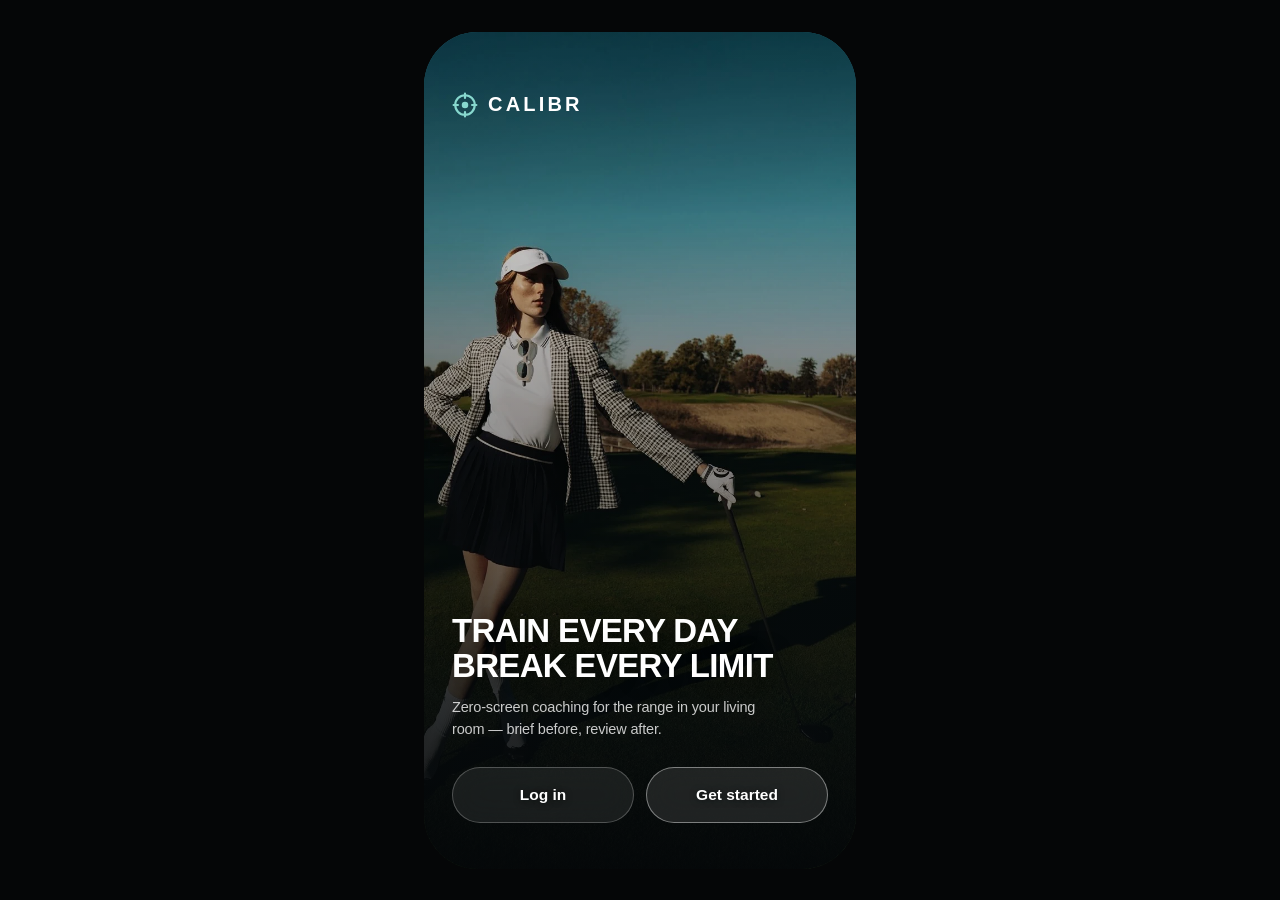
<file: index.html>
<!doctype html>
<html lang="ko">
<head>
  <meta charset="utf-8" />
  <meta name="viewport" content="width=device-width, initial-scale=1, viewport-fit=cover, maximum-scale=1" />
  <meta name="theme-color" content="#0E0F0B" />
  <title>CALIBR — Posture Coach</title>
  <link rel="stylesheet" href="styles.css" />
</head>
<body>
  <!-- Ambient background glows so glass surfaces read -->
  <div class="ambient" aria-hidden="true">
    <span class="glow glow-a"></span>
    <span class="glow glow-b"></span>
  </div>

  <!-- Phone frame (fills viewport on mobile, sits as a device on desktop) -->
  <div class="phone" id="phone">
    <div class="notch" aria-hidden="true"></div>

    <div class="statusbar" aria-hidden="true">
      <span class="sb-time">9:41</span>
      <span class="sb-right">
        <svg width="18" height="12" viewBox="0 0 18 12"><rect x="0" y="7" width="3" height="5" rx="1" fill="currentColor"/><rect x="5" y="4" width="3" height="8" rx="1" fill="currentColor"/><rect x="10" y="1.5" width="3" height="10.5" rx="1" fill="currentColor"/><rect x="15" y="0" width="3" height="12" rx="1" fill="currentColor" opacity=".35"/></svg>
        <svg width="17" height="12" viewBox="0 0 17 12"><path d="M8.5 2.4c2 0 3.9.8 5.3 2.1l1.2-1.3A9.4 9.4 0 0 0 8.5.6 9.4 9.4 0 0 0 2 3.2l1.2 1.3A7.4 7.4 0 0 1 8.5 2.4Z" fill="currentColor"/><path d="M8.5 6c1 0 2 .4 2.7 1.1l1.2-1.3A6 6 0 0 0 8.5 4a6 6 0 0 0-3.9 1.8l1.2 1.3A3.9 3.9 0 0 1 8.5 6Z" fill="currentColor"/><circle cx="8.5" cy="9.6" r="1.7" fill="currentColor"/></svg>
        <svg width="26" height="12" viewBox="0 0 26 12"><rect x="1" y="1" width="21" height="10" rx="3" fill="none" stroke="currentColor" opacity=".5"/><rect x="3" y="3" width="15" height="6" rx="1.5" fill="currentColor"/><rect x="23.5" y="4" width="1.5" height="4" rx=".75" fill="currentColor" opacity=".5"/></svg>
      </span>
    </div>

    <!-- Screens render here -->
    <main class="screen" id="screen"></main>

    <!-- Bottom tab bar -->
    <nav class="tabbar" id="tabbar" aria-label="Main"></nav>
  </div>

  <!-- Launch / landing screen (very first entry) -->
  <div class="overlay" id="launch"></div>

  <!-- Onboarding overlay (covers everything on first run) -->
  <div class="overlay" id="onboarding"></div>

  <script src="app.js"></script>
</body>
</html>
</file>
<file: styles.css>
/* =========================================================================
   CALIBR — Posture Coach
   Deep-black + single teal accent (Aruba Blue). Frosted-glass bento.
   Note: the --lime* token names are retained for the teal accent (legacy).
   Pure CSS. Icons/charts are inline SVG (see app.js).
   ========================================================================= */

:root{
  /* Color */
  --bg:#0B0C08;
  --bg-2:#0E0F0B;
  --ink:#F5F6F0;
  --muted:#8E927E;
  --muted-2:#5E6156;
  --lime:#87D8CE;           /* accent — Aruba Blue (teal / mint) */
  --lime-hi:#A6E7DF;
  --lime-deep:#54BEB2;
  --lime-ink:#04211D;       /* dark text on teal fills */
  --warn:#F0B54A;           /* caution amber */
  --warn-soft:rgba(240,181,74,.14);
  --alert:#FF6B5B;          /* problem joint / phase — red family */
  --alert-soft:rgba(255,107,91,.15);
  --mint:#A6E7DF;           /* glow-figure body */
  /* soft aurora/jelly fill for selected condition items (teal-mint, colors bleeding) */
  --aurora:radial-gradient(120% 120% at 16% 14%,rgba(186,244,230,.95),transparent 55%),
           radial-gradient(120% 120% at 86% 24%,rgba(140,206,240,.6),transparent 55%),
           radial-gradient(130% 130% at 78% 96%,rgba(188,246,208,.72),transparent 55%),
           radial-gradient(120% 120% at 24% 92%,rgba(96,192,180,.9),transparent 60%),
           linear-gradient(140deg,#7ad7ca,#4fb6aa);

  /* Clear glass — transparent fill, light blur, bright edge highlight */
  --glass:rgba(255,255,255,.07);
  --glass-2:rgba(255,255,255,.1);
  --stroke:rgba(255,255,255,.22);
  --stroke-hi:rgba(255,255,255,.34);
  --blur:9px;
  --hairline:inset 0 1px 0 rgba(255,255,255,.4);

  /* Radii */
  --r-xl:34px; --r-lg:28px; --r-md:22px; --r-sm:16px; --r-pill:999px;

  --sans:-apple-system,BlinkMacSystemFont,"SF Pro Display","SF Pro Text",
         "Segoe UI","Pretendard","Apple SD Gothic Neo",Roboto,"Helvetica Neue",Arial,sans-serif;

  --shadow:0 16px 40px -20px rgba(0,0,0,.5);
  --shadow-lime:0 18px 44px -14px rgba(135,216,206,.42);
  --tab-h:80px;
}

*{box-sizing:border-box;margin:0;padding:0}
html,body{height:100%}
body{
  font-family:var(--sans);background:#060704;color:var(--ink);
  -webkit-font-smoothing:antialiased;text-rendering:optimizeLegibility;
  overflow:hidden;display:grid;place-items:center;letter-spacing:-.01em;
}
button{font-family:inherit;color:inherit;cursor:pointer;border:none;background:none;-webkit-tap-highlight-color:transparent}
input,textarea{font-family:inherit}
:focus-visible{outline:2px solid var(--lime);outline-offset:2px;border-radius:8px}
img,svg{max-width:100%}

/* Ambient behind the whole viewport (desktop) */
.ambient{position:fixed;inset:0;overflow:hidden;pointer-events:none;z-index:0}
.glow{position:absolute;border-radius:50%;filter:blur(90px);opacity:.6}
.glow-a{width:460px;height:460px;background:radial-gradient(circle,rgba(135,216,206,.20),transparent 70%);top:-140px;right:-120px}
.glow-b{width:560px;height:560px;background:radial-gradient(circle,rgba(40,115,106,.16),transparent 70%);bottom:-200px;left:-180px}

/* ---- Phone frame ---------------------------------------------------------*/
.phone{
  position:relative;width:100%;max-width:432px;height:100dvh;max-height:936px;
  background:linear-gradient(180deg,#0C0D09,#090A06);
  overflow:hidden;z-index:1;display:flex;flex-direction:column;isolation:isolate;
}
/* In-phone colored light so frosted glass has something to bleed */
.phone::before,.phone::after{content:"";position:absolute;pointer-events:none;z-index:0;filter:blur(6px)}
.phone::before{top:-40px;right:-50px;width:300px;height:300px;
  background:radial-gradient(circle,rgba(135,216,206,.16),transparent 68%)}
.phone::after{bottom:60px;left:-80px;width:340px;height:340px;
  background:radial-gradient(circle,rgba(45,120,112,.13),transparent 70%)}
@media(min-width:480px){
  .phone{height:min(93vh,912px);border-radius:54px;
    box-shadow:0 70px 130px -40px rgba(0,0,0,.85),inset 0 0 0 10px #040502,0 0 0 1px rgba(255,255,255,.06)}
  .notch{display:block}
}
.notch{display:none;position:absolute;top:13px;left:50%;transform:translateX(-50%);
  width:120px;height:30px;background:#040502;border-radius:20px;z-index:40}

.statusbar{position:relative;z-index:20;flex:0 0 auto;height:52px;
  display:flex;align-items:center;justify-content:space-between;padding:0 28px;
  font-size:14px;font-weight:600;color:var(--ink)}
.sb-right{display:flex;align-items:center;gap:6px}
@media(min-width:480px){.statusbar{padding-top:10px}}

/* ---- Screen scroller -----------------------------------------------------*/
.screen{position:relative;z-index:10;flex:1 1 auto;overflow-y:auto;overflow-x:hidden;
  padding:4px 18px calc(var(--tab-h) + 30px);scroll-behavior:smooth;-webkit-overflow-scrolling:touch}
.screen::-webkit-scrollbar{width:0}.screen{scrollbar-width:none}
.screen>*{animation:rise .55s cubic-bezier(.2,.75,.2,1) both}
.screen>*:nth-child(2){animation-delay:.05s}
.screen>*:nth-child(3){animation-delay:.10s}
.screen>*:nth-child(4){animation-delay:.15s}
.screen>*:nth-child(5){animation-delay:.20s}
.screen>*:nth-child(6){animation-delay:.25s}
.screen>*:nth-child(7){animation-delay:.30s}
.screen>*:nth-child(8){animation-delay:.34s}
@keyframes rise{from{opacity:0;transform:translateY(16px)}to{opacity:1;transform:none}}

/* ---- Type ----------------------------------------------------------------*/
.eyebrow{font-size:10.5px;font-weight:750;letter-spacing:.18em;text-transform:uppercase;color:var(--muted)}
.h1{font-size:29px;font-weight:820;letter-spacing:-.035em;line-height:1.06}
.h2{font-size:20px;font-weight:780;letter-spacing:-.025em}
.h3{font-size:15.5px;font-weight:720;letter-spacing:-.015em}
.body{font-size:14.5px;line-height:1.5}
.small{font-size:12.5px;line-height:1.45}
.dim{color:var(--muted)}.dim-2{color:var(--muted-2)}.lime{color:var(--lime)}
.num{font-variant-numeric:tabular-nums;font-feature-settings:"tnum"}
.mega{font-size:66px;font-weight:850;letter-spacing:-.055em;line-height:.86;font-variant-numeric:tabular-nums}
.big{font-size:44px;font-weight:840;letter-spacing:-.04em;line-height:.92;font-variant-numeric:tabular-nums}
.med{font-size:30px;font-weight:820;letter-spacing:-.035em;line-height:1;font-variant-numeric:tabular-nums}
.unit{font-size:15px;font-weight:650;color:var(--muted);letter-spacing:0}

/* ---- Clear glass card (like the reference weather widget) ----------------*/
.card{position:relative;
  background:linear-gradient(152deg,rgba(255,255,255,.13) 0%,rgba(255,255,255,.055) 44%,rgba(255,255,255,.035) 100%);
  border:1px solid var(--stroke);border-radius:var(--r-lg);padding:18px;
  backdrop-filter:blur(var(--blur)) saturate(112%);-webkit-backdrop-filter:blur(var(--blur)) saturate(112%);
  box-shadow:var(--shadow),var(--hairline)}
.card-tight{padding:15px}
.card-xl{border-radius:var(--r-xl);padding:22px}
.pad-lg{padding:22px}

/* hero card = same clear glass, a touch brighter + stronger edge highlight */
.card-lime{color:#fff;
  background:linear-gradient(150deg,rgba(255,255,255,.18) 0%,rgba(255,255,255,.075) 46%,rgba(255,255,255,.05) 100%);
  border:1px solid var(--stroke-hi);box-shadow:var(--shadow),inset 0 1px 0 rgba(255,255,255,.5)}
.card-lime .eyebrow{color:rgba(255,255,255,.66)}
.card-lime .dim{color:rgba(255,255,255,.6)}
.card-lime .num{color:#fff}
.card-lime .meter{background:rgba(255,255,255,.16)}
.card-lime .meter>i{background:#fff}
/* force the hero content light (overrides the old dark-on-teal inline colors) */
.card-lime .h1,.card-lime .h2,.card-lime .body,.card-lime .small,.card-lime .mega,.card-lime .big,.card-lime .med{color:#fff!important}
.card-lime .unit{color:rgba(255,255,255,.6)!important}

/* ---- Bento grid ----------------------------------------------------------*/
.bento{display:grid;grid-template-columns:1fr 1fr;gap:12px;align-items:stretch}
.bento.gap-sm{gap:10px}
.col-2{grid-column:1 / -1}
.mosaic{display:grid;grid-template-columns:1.02fr .98fr;grid-auto-rows:auto;gap:12px}
.mosaic .tall{grid-row:span 2}
.stack>*+*{margin-top:12px}
.v-between{display:flex;flex-direction:column;justify-content:space-between;height:100%}

/* ---- Header --------------------------------------------------------------*/
.head{display:flex;align-items:center;justify-content:space-between;padding:10px 2px 6px;gap:12px}
.head-titles{min-width:0}
.icon-btn{width:42px;height:42px;border-radius:50%;flex:0 0 auto;
  background:var(--glass-2);border:1px solid var(--stroke);display:grid;place-items:center;
  backdrop-filter:blur(9px);-webkit-backdrop-filter:blur(9px);transition:.16s}
.icon-btn:active{transform:scale(.92)}
.icon-btn svg{width:20px;height:20px;stroke:var(--ink);fill:none;stroke-width:1.9;stroke-linecap:round;stroke-linejoin:round}
.icon-btn.lime-ic svg{stroke:var(--lime)}
.icon-cluster{display:flex;gap:9px}
.avatar-badge{width:42px;height:42px;border-radius:50%;background:linear-gradient(150deg,#20241a,#14160f);
  border:1px solid var(--stroke-hi);display:grid;place-items:center;font-weight:780;font-size:15px;color:var(--lime);flex:0 0 auto}

/* ---- Pills / chips -------------------------------------------------------*/
.pill{display:inline-flex;align-items:center;gap:6px;height:30px;padding:0 13px;border-radius:var(--r-pill);
  font-size:12.5px;font-weight:680;background:var(--glass-2);border:1px solid var(--stroke);color:var(--ink);white-space:nowrap}
.pill-lime{background:rgba(135,216,206,.15);border-color:rgba(135,216,206,.32);color:var(--lime)}
.pill-warn{background:var(--warn-soft);border-color:rgba(240,181,74,.34);color:var(--warn)}
.pill-solid{background:var(--lime);color:var(--lime-ink);border:none}
.pill-dark{background:rgba(255,255,255,.15);border:1px solid rgba(255,255,255,.24);color:#fff}
.dot{width:7px;height:7px;border-radius:50%;background:var(--lime);flex:0 0 auto}
.dot-warn{background:var(--warn)}

.row{display:flex;align-items:center}.between{justify-content:space-between}
.wrap{flex-wrap:wrap}.gap-6{gap:6px}.gap-8{gap:8px}.gap-10{gap:10px}.gap-12{gap:12px}
.mt-6{margin-top:6px}.mt-8{margin-top:8px}.mt-10{margin-top:10px}.mt-12{margin-top:12px}
.mt-16{margin-top:16px}.mt-20{margin-top:20px}.mt-24{margin-top:24px}
.grow{flex:1;min-width:0}.center{text-align:center}

/* ---- Condition check -----------------------------------------------------*/
.mood-row{display:grid;grid-template-columns:repeat(3,1fr);gap:10px}
.mood{aspect-ratio:1/.9;border-radius:var(--r-sm);background:var(--glass-2);border:1px solid var(--stroke);
  display:flex;flex-direction:column;align-items:center;justify-content:center;gap:8px;color:var(--muted);transition:.18s}
.mood svg{width:32px;height:32px;stroke:currentColor;fill:none;stroke-width:1.7;stroke-linecap:round}
.mood .lab{font-size:11.5px;font-weight:680}
.mood[aria-pressed="true"]{background:#fff;border-color:#fff;color:#0c1210}
.mood[aria-pressed="true"] .lab{color:#0c1210}
.chips{display:flex;flex-wrap:wrap;gap:8px}
.chip{height:38px;padding:0 15px;border-radius:var(--r-pill);background:var(--glass-2);border:1px solid var(--stroke);
  font-size:13px;font-weight:640;color:var(--muted);transition:.15s}
.chip[aria-pressed="true"]{background:#fff;color:#0c1210;border-color:#fff}
/* Today's-mission hero gets the soft teal-mint aurora gradient (dark text on top) */
.mission-hero{background:
  radial-gradient(92% 78% at 8% 2%,rgba(178,244,232,.85),transparent 60%),
  radial-gradient(88% 88% at 98% 10%,rgba(132,214,246,.6),transparent 60%),
  radial-gradient(98% 100% at 88% 110%,rgba(126,240,190,.66),transparent 60%),
  radial-gradient(96% 98% at 12% 104%,rgba(92,208,194,.72),transparent 62%),
  linear-gradient(150deg,#55bdae,#3d9a90)!important;
  border-color:rgba(255,255,255,.44)}
.mission-hero .eyebrow{color:rgba(6,32,27,.74)!important}
.mission-hero .h1,.mission-hero .h2,.mission-hero .body,.mission-hero .small{color:#08211d!important;text-shadow:none}
.mission-hero .pill-dark{background:rgba(6,22,19,.36);border:1px solid rgba(255,255,255,.22);color:#fff}
.mission-hero .pill-dark svg{stroke:#fff}
/* condition-check selection uses the teal point colour (not white) */
.cond-card .mood[aria-pressed="true"]{background:var(--lime);border-color:var(--lime);color:var(--lime-ink);box-shadow:0 6px 18px -8px rgba(135,216,206,.55)}
.cond-card .mood[aria-pressed="true"] .lab{color:var(--lime-ink)}
.cond-card .chip[aria-pressed="true"]{background:var(--lime);color:var(--lime-ink);border-color:var(--lime);box-shadow:0 6px 16px -8px rgba(135,216,206,.5)}
/* This week card — subtle teal gradient box (distinct from the neutral STREAK card) */
.week-card{background:
  radial-gradient(120% 100% at 82% 0%,rgba(135,216,206,.24),transparent 62%),
  radial-gradient(120% 120% at 8% 100%,rgba(84,190,178,.16),transparent 60%),
  linear-gradient(152deg,rgba(255,255,255,.12) 0%,rgba(255,255,255,.045) 100%);
  border-color:rgba(135,216,206,.36)}

/* ---- Meters --------------------------------------------------------------*/
.meter{height:8px;border-radius:var(--r-pill);background:rgba(255,255,255,.10);overflow:hidden}
.meter>i{display:block;height:100%;border-radius:inherit;background:var(--lime)}
.card-lime .meter{background:rgba(12,13,9,.2)}.card-lime .meter>i{background:var(--lime-ink)}
.ring{transform:rotate(-90deg)}

/* ---- Tab bar -------------------------------------------------------------*/
.tabbar{position:absolute;left:0;right:0;bottom:0;height:var(--tab-h);z-index:30;
  display:grid;grid-template-columns:1fr 1fr 92px 1fr 1fr;align-items:center;
  padding:0 10px calc(env(safe-area-inset-bottom,0));
  background:linear-gradient(180deg,rgba(11,12,8,.35),rgba(11,12,8,.94) 55%);
  backdrop-filter:blur(14px);-webkit-backdrop-filter:blur(14px);border-top:1px solid var(--stroke)}
.tab{display:flex;flex-direction:column;align-items:center;gap:5px;color:var(--muted);
  font-size:10.5px;font-weight:680;padding-top:4px}
.tab svg{width:24px;height:24px;stroke:currentColor;fill:none;stroke-width:1.9;stroke-linecap:round;stroke-linejoin:round}
.tab[aria-current="page"]{color:#fff}
.tab[aria-current="page"] svg{filter:drop-shadow(0 0 8px rgba(255,255,255,.45))}
.tab-start{position:relative;display:grid;place-items:center}
.start-btn{width:72px;height:72px;border-radius:50%;transform:translateY(-18px);
  background:radial-gradient(120% 120% at 32% 22%,var(--lime-hi),var(--lime-deep));color:var(--lime-ink);
  display:grid;place-items:center;
  box-shadow:0 16px 32px -8px rgba(135,216,206,.55),0 0 0 7px rgba(135,216,206,.09);transition:transform .18s cubic-bezier(.2,.8,.2,1)}
.start-btn:active{transform:translateY(-18px) scale(.93)}
.start-btn svg{width:30px;height:30px;stroke:var(--lime-ink);fill:none;stroke-width:2.4;stroke-linecap:round;stroke-linejoin:round}
.start-lab{position:absolute;bottom:1px;font-size:10px;font-weight:780;color:var(--lime);letter-spacing:.04em}

/* ---- Swing avatar (signature) --------------------------------------------*/
.avatar-stage{position:relative;width:100%;border-radius:var(--r-md);overflow:hidden;
  background:
    radial-gradient(90% 72% at 50% 0%,rgba(135,216,206,.16),transparent 60%),
    linear-gradient(180deg,#0C0D09 0%,#090A06 100%);
  border:1px solid var(--stroke)}
.avatar-stage svg{display:block;width:100%;height:auto}
.avatar-grid{position:absolute;inset:0;background-image:
  linear-gradient(rgba(150,230,220,.06) 1px,transparent 1px),
  linear-gradient(90deg,rgba(150,230,220,.06) 1px,transparent 1px);
  background-size:26px 26px;mask-image:linear-gradient(180deg,transparent,#000 30%,#000 70%,transparent)}
.play-pill{position:absolute;top:13px;right:13px}
.phase-tag{position:absolute;left:13px;top:13px}

.skeleton .bone{stroke:var(--lime);stroke-width:3.4;stroke-linecap:round;stroke-linejoin:round;fill:none}
.skeleton .joint{fill:var(--lime)}
.skeleton .club{stroke:rgba(245,246,240,.85);stroke-width:2.4;stroke-linecap:round;fill:none}
.skeleton.ghost .bone{stroke:rgba(142,146,126,.5);stroke-width:3}
.skeleton.ghost .joint{fill:rgba(142,146,126,.55)}
.skeleton.ghost .club{stroke:rgba(142,146,126,.4)}
.skeleton.warn .bone{stroke:var(--alert)}
.skeleton.warn .joint{fill:var(--alert)}
.skeleton.warn .club{stroke:rgba(255,107,91,.6)}

/* ---- Phase frames --------------------------------------------------------*/
.frames{display:grid;grid-template-columns:repeat(4,1fr);gap:9px}
.frame{border-radius:14px;background:var(--glass-2);border:1px solid var(--stroke);
  padding:8px 5px 7px;text-align:center;position:relative;overflow:hidden}
.frame .mini{width:100%;border-radius:9px;background:#0A0B07;overflow:hidden;margin-bottom:6px}
.frame .mini svg{display:block;width:100%;height:auto}
.frame .fl{font-size:10.5px;font-weight:650;color:var(--muted)}
.frame.warn{border-color:rgba(255,107,91,.5);background:var(--alert-soft)}
.frame.warn .fl{color:var(--alert)}
.frame.cur{outline:1.5px solid #fff;outline-offset:-1px}
.frame .flag{position:absolute;top:5px;right:5px;width:15px;height:15px;border-radius:50%;
  background:var(--alert);color:#fff;display:grid;place-items:center;font-size:10px;font-weight:850}

/* ---- Metric cards --------------------------------------------------------*/
.metric{padding:15px 15px 13px}
.metric .ml{font-size:11.5px;font-weight:640;color:var(--muted)}
.metric .mv{font-size:27px;font-weight:840;letter-spacing:-.035em;margin-top:9px;line-height:1;font-variant-numeric:tabular-nums}
.metric .mv small{font-size:12.5px;font-weight:600;color:var(--muted);letter-spacing:0}
.delta{display:inline-flex;align-items:center;gap:3px;font-size:11.5px;font-weight:750;margin-top:7px}
.delta svg{width:11px;height:11px}
.delta.up{color:var(--lime)}.delta.down{color:var(--alert)}.delta.flat{color:var(--muted)}
.spark{margin-top:10px;width:100%;height:28px;display:block}

/* ---- Charts --------------------------------------------------------------*/
.chart svg{width:100%;height:auto;display:block;overflow:visible}
.legend{display:flex;gap:16px;font-size:12px;color:var(--muted);margin-top:14px;flex-wrap:wrap}
.legend i{display:inline-block;width:15px;height:3px;border-radius:2px;vertical-align:middle;margin-right:7px}

/* ---- Calendar ------------------------------------------------------------*/
.cal-grid{display:grid;grid-template-columns:repeat(7,1fr);gap:6px;margin-top:14px}
.cal-h{font-size:10px;font-weight:700;color:var(--muted-2);text-align:center;padding-bottom:2px;letter-spacing:.04em}
.cal-d{aspect-ratio:1;border-radius:12px;display:grid;place-items:center;font-size:12.5px;font-weight:620;
  color:var(--muted);position:relative}
.cal-d.pad{visibility:hidden}
.cal-d.done{background:rgba(135,216,206,.15);color:var(--ink);cursor:pointer;transition:.15s}
.cal-d.done::after{content:"";position:absolute;bottom:5px;width:5px;height:5px;border-radius:50%;background:var(--lime)}
.cal-d.done:hover,.cal-d.done:focus-visible{background:rgba(135,216,206,.3)}
.cal-d.today{background:var(--lime);color:var(--lime-ink);font-weight:750}
.cal-d.today::after{display:none}

/* ---- Segmented -----------------------------------------------------------*/
.seg{display:grid;grid-auto-flow:column;grid-auto-columns:1fr;gap:4px;padding:4px;
  background:var(--glass);border:1px solid var(--stroke);border-radius:var(--r-pill);
  backdrop-filter:blur(9px);-webkit-backdrop-filter:blur(9px)}
.seg button{height:36px;border-radius:var(--r-pill);font-size:12.5px;font-weight:680;color:var(--muted);transition:.16s}
.seg button[aria-selected="true"]{background:#fff;color:#0c1210}

/* ---- List rows -----------------------------------------------------------*/
.list{background:var(--glass);border:1px solid var(--stroke);border-radius:var(--r-lg);overflow:hidden;
  backdrop-filter:blur(var(--blur));-webkit-backdrop-filter:blur(var(--blur));box-shadow:var(--hairline)}
.lrow{display:flex;align-items:center;gap:14px;padding:15px 16px;border-top:1px solid var(--stroke)}
.lrow:first-child{border-top:none}
.lrow .ico{width:34px;height:34px;border-radius:11px;background:var(--glass-2);display:grid;place-items:center;flex:0 0 auto}
.lrow .ico svg{width:19px;height:19px;stroke:var(--lime);fill:none;stroke-width:1.8;stroke-linecap:round;stroke-linejoin:round}
.lrow .lm{flex:1;min-width:0}
.lrow .lt{font-size:14.5px;font-weight:620}
.lrow .ls{font-size:12px;color:var(--muted);margin-top:2px}
.chev{color:var(--muted-2);flex:0 0 auto}
.chev svg{width:18px;height:18px;stroke:currentColor;fill:none;stroke-width:2;stroke-linecap:round;stroke-linejoin:round}
.sw{width:46px;height:28px;border-radius:var(--r-pill);background:rgba(255,255,255,.13);position:relative;transition:.2s;flex:0 0 auto}
.sw::after{content:"";position:absolute;top:3px;left:3px;width:22px;height:22px;border-radius:50%;background:#fff;transition:.2s}
.sw[aria-checked="true"]{background:var(--lime)}
.sw[aria-checked="true"]::after{left:21px}

/* ---- Buttons / inputs ----------------------------------------------------*/
.btn{display:flex;align-items:center;justify-content:center;gap:9px;height:56px;width:100%;
  border-radius:var(--r-pill);font-size:16px;font-weight:770;transition:transform .15s,filter .15s}
.btn-primary{background:var(--lime);color:var(--lime-ink);box-shadow:var(--shadow-lime)}
.btn-primary:active{transform:scale(.98)}
.btn:disabled{opacity:.38;box-shadow:none;cursor:not-allowed}
.btn:disabled:active{transform:none}
.btn-ghost{background:var(--glass-2);border:1px solid var(--stroke-hi);color:var(--ink)}
.btn svg{width:20px;height:20px;stroke:currentColor;fill:none;stroke-width:2.2;stroke-linecap:round;stroke-linejoin:round}
.input{width:100%;background:var(--glass-2);border:1px solid var(--stroke);border-radius:var(--r-sm);
  padding:14px 16px;font-size:14.5px;color:var(--ink);resize:none}
.input::placeholder{color:var(--muted-2)}.input:focus{outline:none;border-color:var(--lime)}

.sec-title{display:flex;align-items:baseline;justify-content:space-between;margin:24px 2px 12px}
.sec-title .link{font-size:12.5px;font-weight:680;color:var(--lime)}

/* ---- Full-screen overlays (onboarding + zero-screen session) -------------*/
.overlay{position:fixed;inset:0;z-index:100;display:none;background:#060704}
.overlay.show{display:grid;place-items:center}
.ob-inner{position:relative;width:100%;max-width:432px;height:100dvh;max-height:936px;margin:0 auto;
  display:flex;flex-direction:column;padding:0 26px;overflow:hidden;
  background:radial-gradient(120% 80% at 50% 0%,rgba(135,216,206,.10),transparent 55%),linear-gradient(180deg,#0C0D09,#080905)}
@media(min-width:480px){.ob-inner{height:min(93vh,912px);border-radius:54px;box-shadow:0 70px 130px -40px rgba(0,0,0,.85)}}
.ob-top{flex:0 0 auto;padding-top:62px;display:flex;align-items:center;justify-content:space-between}
.ob-dots{display:flex;gap:7px}
.ob-dots i{width:7px;height:7px;border-radius:50%;background:rgba(255,255,255,.16);transition:.25s}
.ob-dots i.on{width:22px;background:var(--lime)}
.ob-skip{font-size:13px;font-weight:640;color:var(--muted)}
.ob-body{flex:1;display:flex;flex-direction:column;justify-content:center;animation:rise .5s cubic-bezier(.2,.7,.2,1) both}
.ob-hero{margin:0 auto 30px}
.ob-title{font-size:29px;font-weight:830;letter-spacing:-.035em;line-height:1.12}
.ob-sub{font-size:15px;line-height:1.55;color:var(--muted);margin-top:14px}
.ob-foot{flex:0 0 auto;padding-bottom:44px}
.goal-opt{display:flex;align-items:center;gap:14px;width:100%;padding:16px;border-radius:var(--r-md);
  background:var(--glass-2);border:1px solid var(--stroke);text-align:left;transition:.15s}
.goal-opt[aria-pressed="true"]{border-color:var(--lime);background:rgba(135,216,206,.1)}
.goal-opt .gt{font-size:15px;font-weight:700}.goal-opt .gs{font-size:12.5px;color:var(--muted);margin-top:2px}
.goal-check{width:24px;height:24px;border-radius:50%;border:1.5px solid var(--stroke-hi);flex:0 0 auto;display:grid;place-items:center}
.goal-opt[aria-pressed="true"] .goal-check{background:var(--lime);border-color:var(--lime)}
.goal-opt[aria-pressed="true"] .goal-check svg{opacity:1}
.goal-check svg{width:14px;height:14px;stroke:var(--lime-ink);fill:none;stroke-width:3;opacity:0;stroke-linecap:round;stroke-linejoin:round}

/* zero-screen session overlay */
.zs{position:relative;width:100%;max-width:432px;height:100dvh;max-height:936px;margin:0 auto;
  display:flex;flex-direction:column;align-items:center;justify-content:center;text-align:center;padding:0 34px;
  background:radial-gradient(90% 60% at 50% 40%,rgba(135,216,206,.12),transparent 60%),linear-gradient(180deg,#0C0D09,#070804)}
@media(min-width:480px){.zs{height:min(93vh,912px);border-radius:54px}}
.zs-orb{width:150px;height:150px;border-radius:50%;display:grid;place-items:center;margin-bottom:34px;position:relative}
.zs-orb .core{width:96px;height:96px;border-radius:50%;background:radial-gradient(circle at 35% 30%,var(--lime-hi),var(--lime-deep));
  box-shadow:0 0 60px rgba(135,216,206,.5);display:grid;place-items:center}
.zs-orb .core svg{width:40px;height:40px;stroke:var(--lime-ink);fill:none;stroke-width:2.2;stroke-linecap:round;stroke-linejoin:round}
.zs-ring{position:absolute;inset:0;border-radius:50%;border:2px solid rgba(135,216,206,.25)}
.zs-spin{position:absolute;inset:0;margin:auto;transform-origin:center;animation:spin 7s linear infinite}
.zs-live{display:flex;align-items:center;gap:22px;margin-top:26px}
.zs-live-col{text-align:center;min-width:82px}
.zs-live-num{font-size:30px;font-weight:820;letter-spacing:-.02em;color:var(--ink);font-variant-numeric:tabular-nums}
.zs-sets-tot{font-size:16px;font-weight:650;color:var(--muted)}
.zs-live-lab{font-size:10px;font-weight:750;letter-spacing:.18em;text-transform:uppercase;color:var(--muted);margin-top:7px}
.zs-live-div{width:1px;height:36px;background:var(--stroke-hi)}

/* Animations */
.pulse{animation:pulse 1.9s ease-in-out infinite}
@keyframes pulse{0%,100%{opacity:1;transform:scale(1)}50%{opacity:.4;transform:scale(.96)}}
.breathe{animation:breathe 3.4s ease-in-out infinite}
@keyframes breathe{0%,100%{transform:scale(1);opacity:.9}50%{transform:scale(1.12);opacity:.3}}
.scan-ring{transform-origin:center;animation:spin 5s linear infinite}
@keyframes spin{to{transform:rotate(360deg)}}

.toast{position:absolute;left:50%;bottom:calc(var(--tab-h) + 18px);transform:translateX(-50%) translateY(10px);
  background:rgba(16,18,12,.96);border:1px solid var(--stroke-hi);color:var(--ink);padding:12px 18px;border-radius:var(--r-pill);
  font-size:13.5px;font-weight:620;opacity:0;pointer-events:none;transition:.28s;z-index:60;white-space:nowrap;backdrop-filter:blur(12px)}
.toast.show{opacity:1;transform:translateX(-50%) translateY(0)}

/* ---- Glow joint-mannequin (session report signature) --------------------*/
.avatarWrap{position:relative;z-index:1;max-width:330px;margin:0 auto}
.glowfig{display:block;width:100%;height:auto;overflow:visible}
.figbloom{filter:blur(7px);opacity:.55}
.figbody{opacity:.66;filter:drop-shadow(0 0 7px rgba(135,216,206,.45))}
.figbody line,.figbloom line{stroke:url(#bodyGrad);stroke-linecap:round;fill:none}
.figbody .torso,.figbloom .torso{fill:url(#bodyGrad)}
.figbody .fig-head,.figbloom .fig-head{fill:url(#headGrad)}
.figwire line{stroke:var(--lime);stroke-width:1.5;stroke-linecap:round;opacity:.82}
.figwire .club{stroke:rgba(245,246,240,.6);stroke-width:1.6}
.figwire circle{fill:var(--lime);filter:drop-shadow(0 0 3px rgba(135,216,206,.9))}

/* interactive markers */
.mk{cursor:pointer}
.mk-hit{fill:transparent}
.mk-dot{filter:drop-shadow(0 0 4px currentColor)}
.mk-good .mk-dot{fill:var(--lime)}.mk-good{color:var(--lime)}
.mk-good .mk-ring{stroke:var(--lime)}
.mk-alert .mk-dot{fill:var(--alert)}.mk-alert{color:var(--alert)}
.mk-alert .mk-ring{stroke:var(--alert)}
.mk-ring{fill:none;stroke-width:1.6;transform-box:fill-box;transform-origin:center;
  animation:ripple 2.6s ease-out infinite}
.mk-ring2{animation-delay:1.3s}
@keyframes ripple{0%{transform:scale(.45);opacity:.75}70%{opacity:.12}100%{transform:scale(2.6);opacity:0}}
.mk:hover .mk-dot,.mk:focus-visible .mk-dot{transform-box:fill-box;transform-origin:center;transform:scale(1.25)}

/* leader lines + callouts */
.lead{stroke:var(--alert);stroke-width:1;opacity:.75;stroke-dasharray:1;stroke-dashoffset:1;
  animation:draw .55s cubic-bezier(.4,.7,.3,1) forwards}
@keyframes draw{to{stroke-dashoffset:0}}
.callout{cursor:pointer;animation:coIn .4s .35s both}
@keyframes coIn{from{opacity:0}to{opacity:1}}
.callout rect{fill:rgba(14,16,10,.9);stroke:var(--alert);stroke-opacity:.45;stroke-width:.8}
.callout .co-t{fill:var(--muted);font-size:5.6px;font-weight:700;letter-spacing:.4px;text-transform:uppercase}
.callout .co-v{fill:var(--alert);font-size:8px;font-weight:800}

.play-pill{cursor:pointer}
.pseg-cap{text-align:center;margin-top:10px}

/* ---- Joint detail: grows out of the tapped joint (kept inside the phone) -*/
.detail-overlay{position:absolute;inset:0;z-index:120;display:none}
.detail-overlay.show{display:flex;align-items:center;justify-content:center;padding:52px 16px 92px}
.detail-back{position:absolute;inset:0;background:rgba(4,5,3,.62);
  backdrop-filter:blur(5px);-webkit-backdrop-filter:blur(5px);opacity:0;transition:opacity .28s ease}
.detail-overlay.in .detail-back{opacity:1}
.detail-card{position:relative;width:100%;max-width:392px;max-height:100%;overflow-y:auto;
  background:linear-gradient(180deg,#0C0D09,#090A06);border:1px solid var(--stroke-hi);
  border-radius:28px;padding:14px 18px 22px;box-shadow:0 40px 90px -30px rgba(0,0,0,.85);
  transform:scale(.05);opacity:.15;
  transition:transform .36s cubic-bezier(.2,.9,.25,1),opacity .26s ease}
.detail-card::-webkit-scrollbar{width:0}.detail-card{scrollbar-width:none}
.detail-overlay.in .detail-card{transform:scale(1);opacity:1}
.detail-overlay.out .detail-card{transform:scale(.05);opacity:0}
.detail-overlay.out .detail-back{opacity:0}
.detail-fig{position:relative;width:100%;height:320px;border-radius:18px;overflow:hidden;margin-top:6px;
  background:radial-gradient(72% 60% at 50% 14%,rgba(135,216,206,.16),transparent 62%),
    linear-gradient(180deg,#0E0F0B,#090A06);border:1px solid var(--stroke)}
.detail-fig .glowfig{position:absolute;inset:0;width:100%;height:100%;max-width:none}
.detail-loop{position:absolute;top:12px;left:12px}
.pill-alert{background:var(--alert-soft);border-color:rgba(255,107,91,.4);color:var(--alert)}
.icon-btn.sm{width:36px;height:36px}.icon-btn.sm svg{width:17px;height:17px}

/* ---- Home D-day bar + Missions -----------------------------------------*/
.dday-bar{display:flex;align-items:center;gap:10px;width:100%;margin-top:12px;padding:13px 20px;
  border-radius:var(--r-pill);background:var(--glass);border:1px solid var(--stroke);
  backdrop-filter:blur(var(--blur));-webkit-backdrop-filter:blur(var(--blur));text-align:left;
  box-shadow:var(--hairline);transition:transform .14s}
.dday-bar:active{transform:scale(.99)}
.dday-bar .chev{display:flex}
.dday-bar .chev svg{width:18px;height:18px;stroke:var(--muted-2);fill:none;stroke-width:2;stroke-linecap:round;stroke-linejoin:round}

.mission-card{width:100%;text-align:left;transition:transform .14s,border-color .14s}
.mission-card:active{transform:scale(.99)}
.mission-card.is-done{opacity:.62}
.mcheck{width:26px;height:26px;border-radius:50%;border:1.6px solid var(--stroke-hi);flex:0 0 auto;
  display:grid;place-items:center;margin-top:2px}
.mcheck.done{background:#fff;border-color:#fff}
.diff-easy{color:var(--lime);border-color:rgba(135,216,206,.3);background:rgba(135,216,206,.1)}
.diff-hard{color:var(--warn);border-color:rgba(240,181,74,.34);background:var(--warn-soft)}

/* Missions: full-bleed photo background; every card floats as dark frosted glass */
.screen-bg{position:absolute;inset:0;z-index:2;display:none;
  background:#0c1310 url(tttt.webp) center/cover no-repeat}
.screen-bg::after{content:"";position:absolute;inset:0;
  background:linear-gradient(180deg,rgba(6,10,9,.58) 0%,rgba(5,8,7,.72) 52%,rgba(3,6,5,.85) 100%)}
.screen-bg.show{display:block}
.on-photo .card{background:linear-gradient(152deg,rgba(255,255,255,.15),rgba(255,255,255,.06));
  border-color:rgba(255,255,255,.26);
  box-shadow:0 16px 40px -20px rgba(0,0,0,.5),inset 0 1px 0 rgba(255,255,255,.4)}
.on-photo .chip{background:rgba(255,255,255,.08);border-color:rgba(255,255,255,.24);color:rgba(255,255,255,.85)}
.on-photo .chip[aria-pressed="true"]{background:#fff;color:#0c1210;border-color:#fff}
.on-photo .head .h1,.on-photo .sec-title .h3{text-shadow:0 2px 14px rgba(0,0,0,.5)}
.rp-hero{border-color:rgba(255,255,255,.34)!important}
.rp-hero .h1{text-shadow:0 2px 16px rgba(0,0,0,.5)}

/* ---- Launch / landing screen -------------------------------------------*/
#launch.show{display:grid;place-items:center;background:#050607}
.launch{position:relative;width:100%;max-width:432px;height:100dvh;max-height:936px;
  overflow:hidden;display:flex;flex-direction:column;color:#fff}
@media(min-width:480px){.launch{height:min(93vh,912px);border-radius:54px}}
/* base fallback gradient (golf-course palette) — shows if the photo is absent */
.launch-fallback{position:absolute;inset:0;background:
  radial-gradient(120% 70% at 50% 4%, #2b6f7e 0%, #184b57 26%, transparent 58%),
  linear-gradient(180deg,#1d5866 0%,#123c45 34%,#0e2b31 54%,#0a181c 78%,#060d10 100%)}
.launch-fallback::after{content:"";position:absolute;inset:0;background:
  linear-gradient(180deg,transparent 44%,rgba(150,110,55,.16) 55%,transparent 64%)}
/* the actual photo — build inlines it as a data URI for the single-file builds */
.launch-bg{position:absolute;inset:0;background-image:url(image-1784657043929.webp);
  background-size:cover;background-position:center 30%;filter:saturate(.9) brightness(.8) contrast(1.03)}
/* dark scrim, heavier toward the bottom for legibility */
.launch-scrim{position:absolute;inset:0;background:linear-gradient(180deg,
  rgba(6,10,12,.22) 0%,rgba(6,10,12,0) 22%,rgba(6,10,12,.32) 52%,
  rgba(6,10,12,.8) 80%,rgba(4,7,9,.96) 100%)}

.launch-top{position:relative;z-index:2;flex:0 0 auto;padding:60px 28px 0}
.brand{display:inline-flex;align-items:center;gap:10px;font-weight:850;font-size:20px;letter-spacing:.16em}
.brand svg{width:26px;height:26px;flex:0 0 auto}
.launch-bottom{position:relative;z-index:2;margin-top:auto;padding:0 28px 46px}
.launch-slogan{font-size:33px;font-weight:850;line-height:1.04;letter-spacing:-.02em;
  text-transform:uppercase;text-wrap:balance;text-shadow:0 2px 24px rgba(0,0,0,.4)}
.launch-slogan em{font-style:normal;color:var(--lime)}
.launch-sub{font-size:14.5px;line-height:1.5;color:rgba(255,255,255,.78);margin-top:14px;max-width:330px}
.launch-cta{display:flex;gap:12px;margin-top:26px}
.launch-cta .btn{flex:1;height:56px;font-size:15.5px;font-weight:750}
/* transparent-glass CTAs — the golf photo shows through almost fully; only
   a light blur + a hairline white border make the glass; text stays white */
.btn-login,.btn-getstarted{color:#fff;
  backdrop-filter:blur(16px) saturate(115%);-webkit-backdrop-filter:blur(16px) saturate(115%);
  text-shadow:0 1px 6px rgba(0,0,0,.55)}
.btn-login{background:rgba(255,255,255,.08);border:1px solid rgba(255,255,255,.24)}
.btn-getstarted{background:rgba(255,255,255,.1);border:1px solid rgba(255,255,255,.42);font-weight:800}
.launch-cta .btn:active{transform:scale(.98)}

/* ---- Past-day record modal (calendar → session view) — kept inside phone -*/
.record-overlay{position:absolute;inset:0;z-index:118;display:none}
.record-overlay.show{display:flex;align-items:center;justify-content:center;padding:52px 16px 92px}
.record-back{position:absolute;inset:0;background:rgba(4,5,3,.62);
  backdrop-filter:blur(5px);-webkit-backdrop-filter:blur(5px);opacity:0;transition:opacity .3s ease}
.record-overlay.in .record-back{opacity:1}
.record-card{position:relative;width:100%;max-width:404px;max-height:100%;
  background:linear-gradient(180deg,#0C0D09,#090A06);border:1px solid var(--stroke-hi);
  border-radius:28px;display:flex;flex-direction:column;overflow:hidden;
  box-shadow:0 30px 80px -30px rgba(0,0,0,.85);
  transform:scale(.04);opacity:0;transform-origin:center;
  transition:transform .4s cubic-bezier(.2,.9,.25,1),opacity .3s ease}
.record-overlay.in .record-card{transform:scale(1);opacity:1}
.record-head{flex:0 0 auto;display:flex;align-items:flex-start;justify-content:space-between;padding:16px 18px 8px}
.record-scroll{flex:1;min-height:0;overflow-y:auto;padding:0 18px 22px}
.record-scroll::-webkit-scrollbar{width:0}.record-scroll{scrollbar-width:none}

@media(prefers-reduced-motion:reduce){
  *{animation-duration:.001s!important;transition-duration:.05s!important}
  .scan-ring,.pulse,.breathe,.mk-ring,.zs-spin{animation:none!important}
  .lead{stroke-dashoffset:0}
}
</file>
